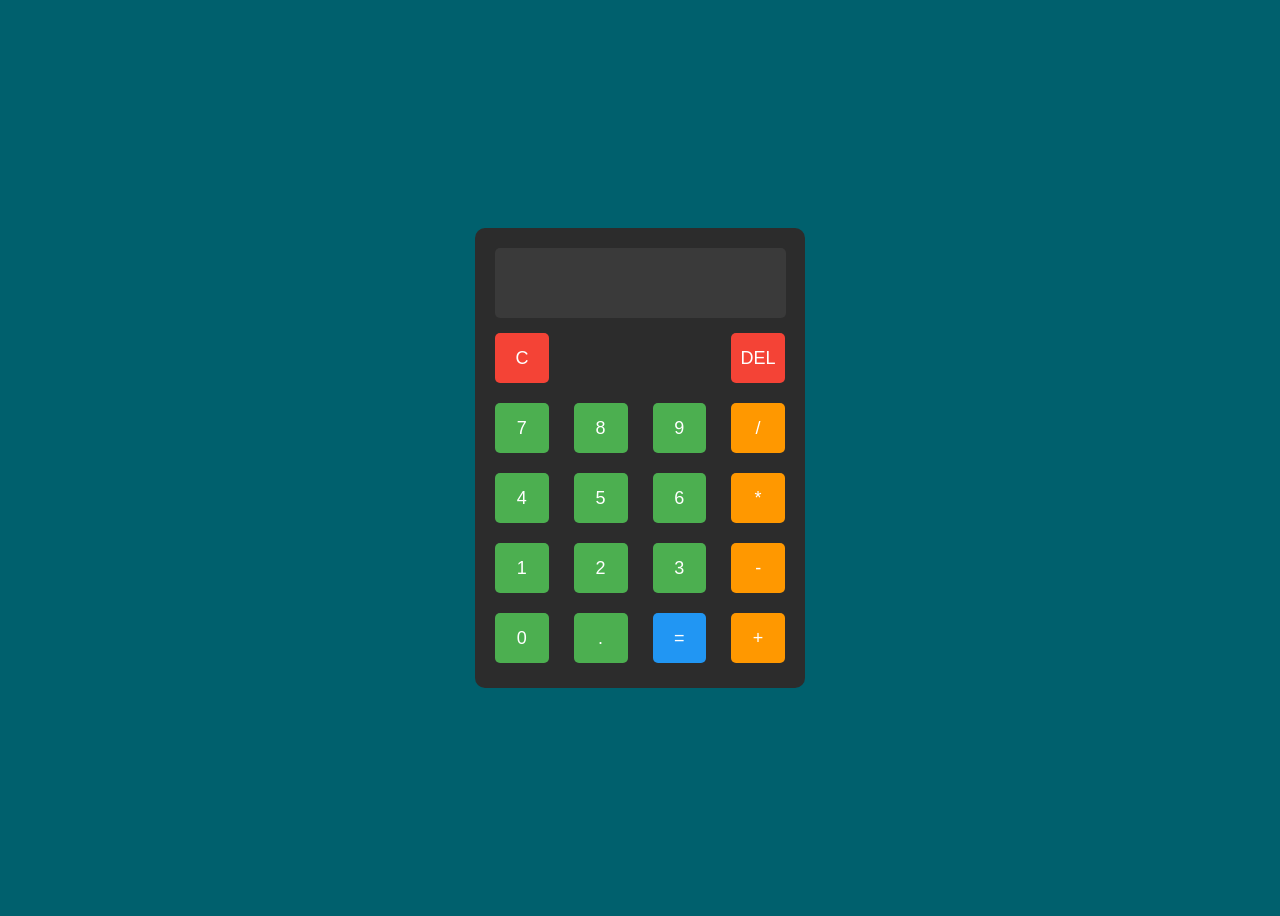
<file: calculadora_js/index.html>
<!DOCTYPE html>
<html lang="es">
<head>
<meta charset="UTF-8">
<title>Calculadora</title>
<meta name="viewport" content="width=device-width, initial-scale=1.0">
<link rel="stylesheet" href="index.css">
</head>

<body>

<div class="calculadora">

<input type="text" class="pantalla" id="pantalla">

<div class="botones">

<button class="limpiar" onclick="limpiar()">C</button>
<button class="operador" id="division" onclick="agregar('/')">/</button>
<button class="operador" id="multiplicacion" onclick="agregar('*')">*</button>
<button class="operador" id= "resta" onclick="agregar('-')">-</button>
<button class="borrar" onclick="borrar()">DEL</button>

<button class="numero" id= "siete" onclick="agregar('7')">7</button>
<button class="numero" id= "ocho" onclick="agregar('8')">8</button>
<button class="numero" id= "nueve" onclick="agregar('9')">9</button>
<button class="operador" id= "suma"  onclick="agregar('+')">+</button>

<button class="numero" id= "cuatro" onclick="agregar('4')">4</button>
<button class="numero" id= "cinco"  onclick="agregar('5')">5</button>
<button class="numero" id= "seis" onclick="agregar('6')">6</button>

<button class="numero" id= "uno" onclick="agregar('1')">1</button>
<button class="numero" id= "dos" onclick="agregar('2')">2</button>
<button class="numero" id= "tres" onclick="agregar('3')">3</button>

<button class="numero" id= "cero" onclick="agregar('0')">0</button>
<button class="numero" id= "decimal" onclick="agregar('.')">.</button>

<button class="igual" onclick="calcular()">=</button>

</div>
</div>
<script src="script.js"></script>


</body>
</html>
</file>
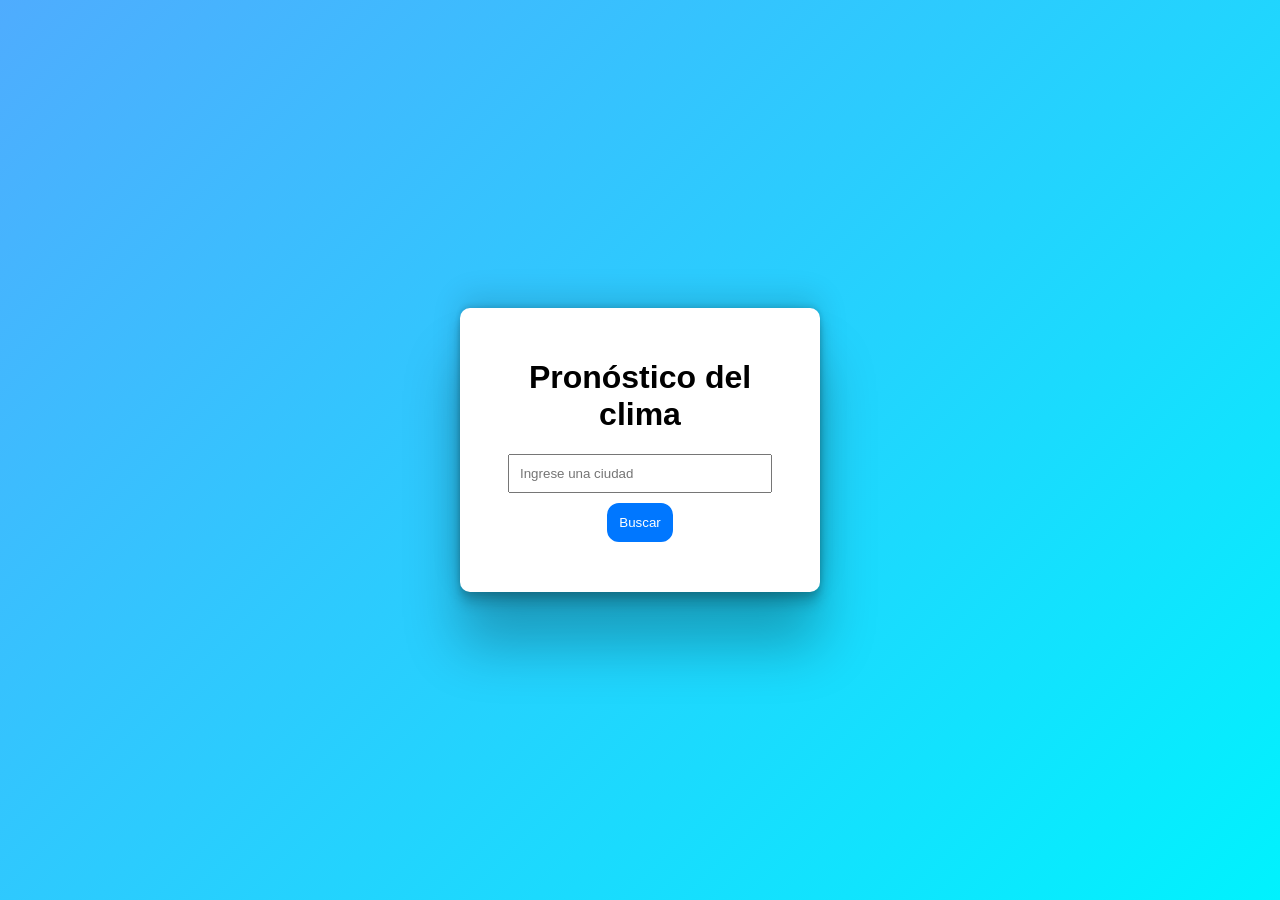
<file: clima-app/index.html>
<!DOCTYPE html>
<html lang="es">
<head>
    <meta charset="UTF-8">
    <meta name="viewport" content="width=device-width, initial-scale=1.0">
    <title>Pronóstico del Clima</title>
    <link rel="stylesheet" href="style.css">
</head>

<body>
    <div class="contenedor">
        <h1>Pronóstico del clima</h1>
        <input type="text" id="ciudad" placeholder="Ingrese una ciudad">
        <button onclick="buscarClima()">Buscar</button>
        <div id="resultado">
            <img src="./gifs/copo-de-nieve.gif" class="gif" id="snow">
            <img src="./gifs/lluvia.gif" class="gif" id="rain">
            <img src="./gifs/noche.gif" class="gif" id="night">
            <img src="./gifs/nubes.gif" class="gif" id="cloud">
            <img src="./gifs/sol.gif" class="gif" id="clear">
            <p id="temperatura"></p>
            <p id="descripcion"></p>
            <p id="humedad"></p>
            <p id="hora"></p>
        </div>
    </div>
<script src="script.js" ></script>
</body>

</html>
</file>
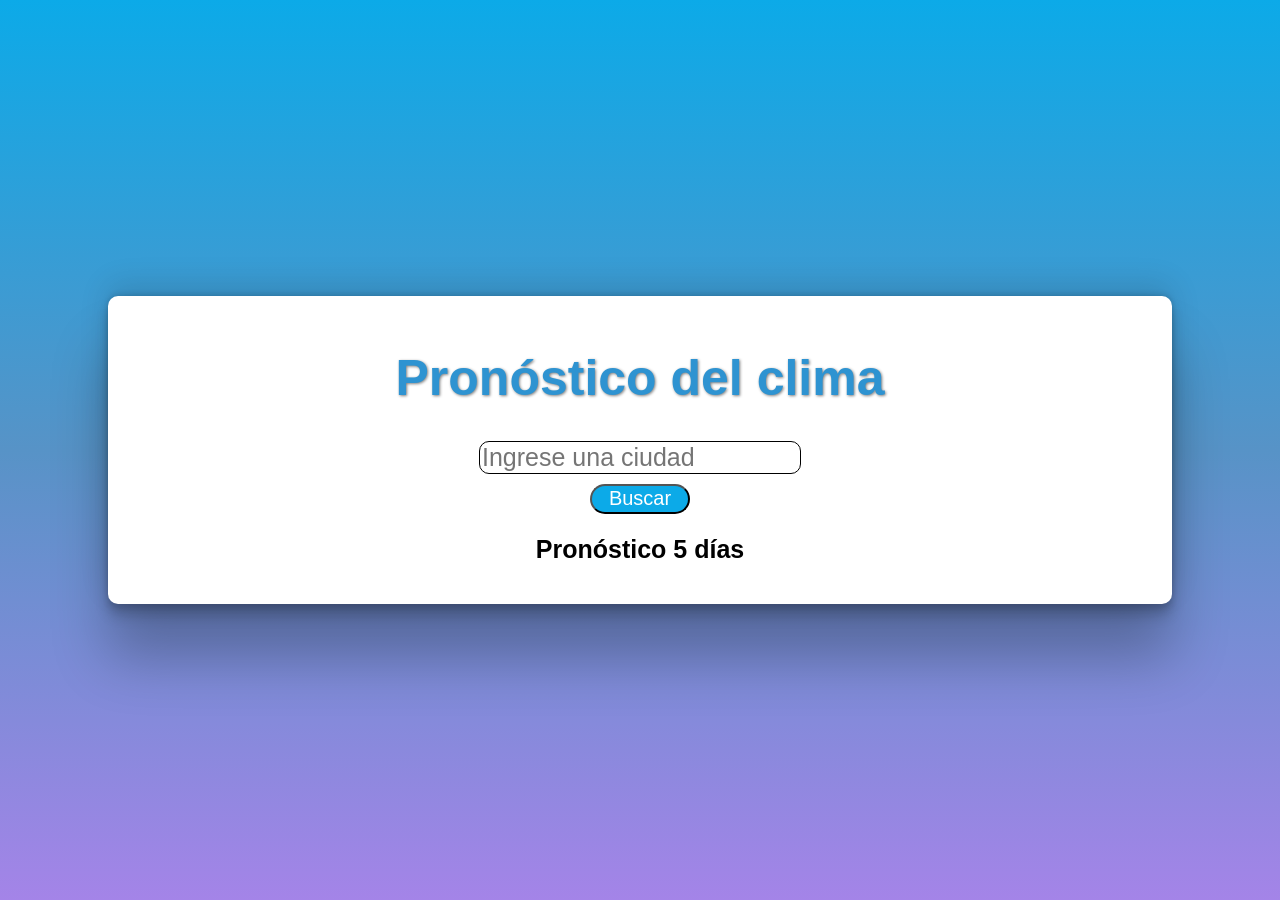
<file: climate-app-5days/index.html>
<!DOCTYPE html>
<html lang="es">
<head>
    <meta charset="UTF-8">
    <meta name="viewport" content="width=device-width, initial-scale=1.0">
    <title>Pronóstico del clima</title>
    <link rel="stylesheet" href="style.css">
</head>
<body>

    <div class="contenedor">
        <h1>Pronóstico del clima</h1>
        <input type="text" id="ciudad" placeholder="Ingrese una ciudad">
        <button id="btnBuscar">Buscar</button>
        <div id="climaActual"></div>
        <h2>Pronóstico 5 días</h2>
        <div id="forecast"></div>
    </div>
    <script type="module" src="script.js"></script>
</body>
</html>
</file>
<file: calculadora_js/index.css>
body{
    font-family: Arial, sans-serif;
    background:#00606d;
    display:flex;
    justify-content:center;
    align-items:center;
    height:100vh;
}

.calculadora{
    background:#2c2c2c;
    padding:20px;
    border-radius:10px;
    width:290px;
    height: 420px;
}

.pantalla{
    background: #3a3a3a;
    color: white;
    width:97%;
    height:60px;
    font-size:22px;
    text-align:right;
    margin-bottom:15px;
    border:none;
    border-radius:5px;
    padding:5px;
    
}

.botones{
    display: grid;
    grid-template-columns: repeat(4, 1fr);
    grid-template-rows: repeat(5, 1fr);
    grid-column-gap: 25px;
    grid-row-gap: 20px;

}

.limpiar { grid-area: 1 / 1 / 2 / 2; }
.borrar {grid-area: 1 / 4 / 4 / 4;}
#division { grid-area: 2 / 4 / 3 / 5; }
#multiplicacion { grid-area: 3 / 4 / 4 / 5; }
#resta { grid-area: 4 / 4 / 5 / 5; }
#siete { grid-area: 2 / 1 / 3 / 2; }
#ocho { grid-area: 2 / 2 / 3 / 3; }
#nueve { grid-area: 2 / 3 / 3 / 4; }
#suma { grid-area: 5 / 4 / 6 / 5; }
#cuatro { grid-area: 3 / 1 / 4 / 2; }
#cinco { grid-area: 3 / 2 / 4 / 3; }
#seis { grid-area: 3 / 3 / 4 / 4; }
#uno { grid-area: 4 / 1 / 5 / 2; }
#dos { grid-area: 4 / 2 / 5 / 3; }
#tres { grid-area: 4 / 3 / 5 / 4; }
#cero { grid-area: 5 / 1 / 6 / 2; }
#decimal { grid-area: 5 / 2 / 6 / 3; }
.igual { grid-area: 5 / 3 / 6 / 4; }


button{
    height:50px;
    font-size:18px;
    border:none;
    border-radius:5px;
    cursor:pointer;
}

.numero{
    background:#4caf50;
    color:white;
}

.operador{
    background:#ff9800;
    color:white;
}

.igual{
    background:#2196f3;
    color:white;
}

.limpiar{
    background:#f44336;
    color:white;
}

.borrar{
    background:#f44336;
    color:white;
}


@media (max-width:480px){

.calculadora{
    width: 85%;
    padding:15px;
}

.botones{
    height:45px;
    font-size:16px;
}

.pantalla{
    font-size:20px;
    height:55px;
}

}
</file>
<file: clima-app/style.css>
body{
    font-family: Arial, sans-serif;
    background: linear-gradient(135deg,#4facfe,#00f2fe);
    display:flex;
    justify-content:center;
    align-items:center;
    height:100vh;
    margin:0;
}

.contenedor{
    background:white;
    padding:30px;
    border-radius:10px;
    text-align:center;
    width:300px;
    box-shadow: rgba(0, 0, 0, 0.25) 0px 54px 55px, rgba(0, 0, 0, 0.12) 0px -12px 30px, rgba(0, 0, 0, 0.12) 0px 4px 6px, rgba(0, 0, 0, 0.17) 0px 12px 13px, rgba(0, 0, 0, 0.09) 0px -3px 5px;
}

input{
    padding:10px;
    width:80%;
    margin-bottom:10px;
}

button{
    padding:10px;
    border: 2px solid #0077ff;
    border-radius: 12px;
    background:#0077ff;
    color:white;
    cursor:pointer;
    
}

button:hover{
    background:#0055cc;
}

#resultado{
    margin-top:20px;
    font-size:18px;
}

img{
    width: 128px;
    height: 128px;
    display: none;
    margin: 0 auto;
}
</file>
<file: climate-app-5days/style.css>
*{
    font-family: Arial;
    font-size: 18px;
}

body{
    background: linear-gradient(180deg,rgba(12, 170, 232, 1) 0%, rgba(87, 147, 199, 1) 50%, rgba(164, 132, 232, 1) 100%);
    display:flex;
    justify-content:center;
    align-items:center;
    min-height:100vh;
    margin:0;
}

.contenedor{
    background:white;
    padding:20px;
    border-radius:10px;
    text-align:center;
    width:65%;
    height: 60%;
    box-shadow: rgba(0, 0, 0, 0.25) 0px 54px 55px, rgba(0, 0, 0, 0.12) 0px -12px 30px, rgba(0, 0, 0, 0.12) 0px 4px 6px, rgba(0, 0, 0, 0.17) 0px 12px 13px, rgba(0, 0, 0, 0.09) 0px -3px 5px;
    margin-top: 20px;
    margin-bottom: 20px;
}

h1{
    font-size: 30px;
    color:#2E93D1;
    text-shadow: 1px 1px 3px grey;
}
input{
    border: 1px solid black;
    border-radius: 10px;
    max-width: 100%;
}

button{
    font-size: 15px;
    display: block;
    margin: auto;
    margin-top: 10px;
    background: rgba(12, 170, 232, 1) 0%;
    color: white;
    width: 80px;
    height: 35px;
    border-radius: 20px;
}

button:hover{
    background:  rgba(87, 147, 199, 1);
    transform: scale(1.1);
}

#forecast{
    display:flex;
    gap:5px;
    margin-top:10px;
    justify-content:center;
    flex-wrap:wrap;
}

.card{
    display: flex;
    flex-direction: column;
    align-items: center;
    background: white;
    box-shadow: rgba(0, 0, 0, 0.24) 0px 3px 8px;
    padding:10px;
    border-radius:8px;
    width:100%;
}


.card p{
    margin:2px 0;
}

.card img{
    width: 50px;
    height: 50px;
}


@media(min-width: 768px) {
    *{
        font-size: 15px;
    }
    h1{
        font-size: 30px;
    }
    .contenedor{
        width:70%;
        margin-top: 10px;
        margin-bottom: 10px;
    }
    button{
        width: 100px;
        height: 30px;
    }
    .card{
        width: 100%;
    }

    .card p{
        margin:1px 0;
    }
    .card img{
        width: 50px;
        height: 50px;
    }

}


@media (min-width: 1024px) {
    *{
        font-size: 25px;
    }

    .contenedor{ 
        padding: 20px;
        width: 80%;
        margin: auto;
    }
    
    h1{
        font-size: 50px;
    }
    button{
        font-size: 20px;
    }
    

    #forecast{
        display:grid;
        grid-template-columns: repeat(5, 1fr);
        gap:20px;
        margin-top:20px;
    }
    .card{
        display:flex;
        flex-direction:column;
        align-items:center;
        background:white;
        box-shadow: rgba(0, 0, 0, 0.24) 0px 3px 8px;
        padding:10px;
        border-radius:8px;
        width: 90%;
    }
    .card img{
        width: 70px;
        height: 70px;
    }
}
</file>
